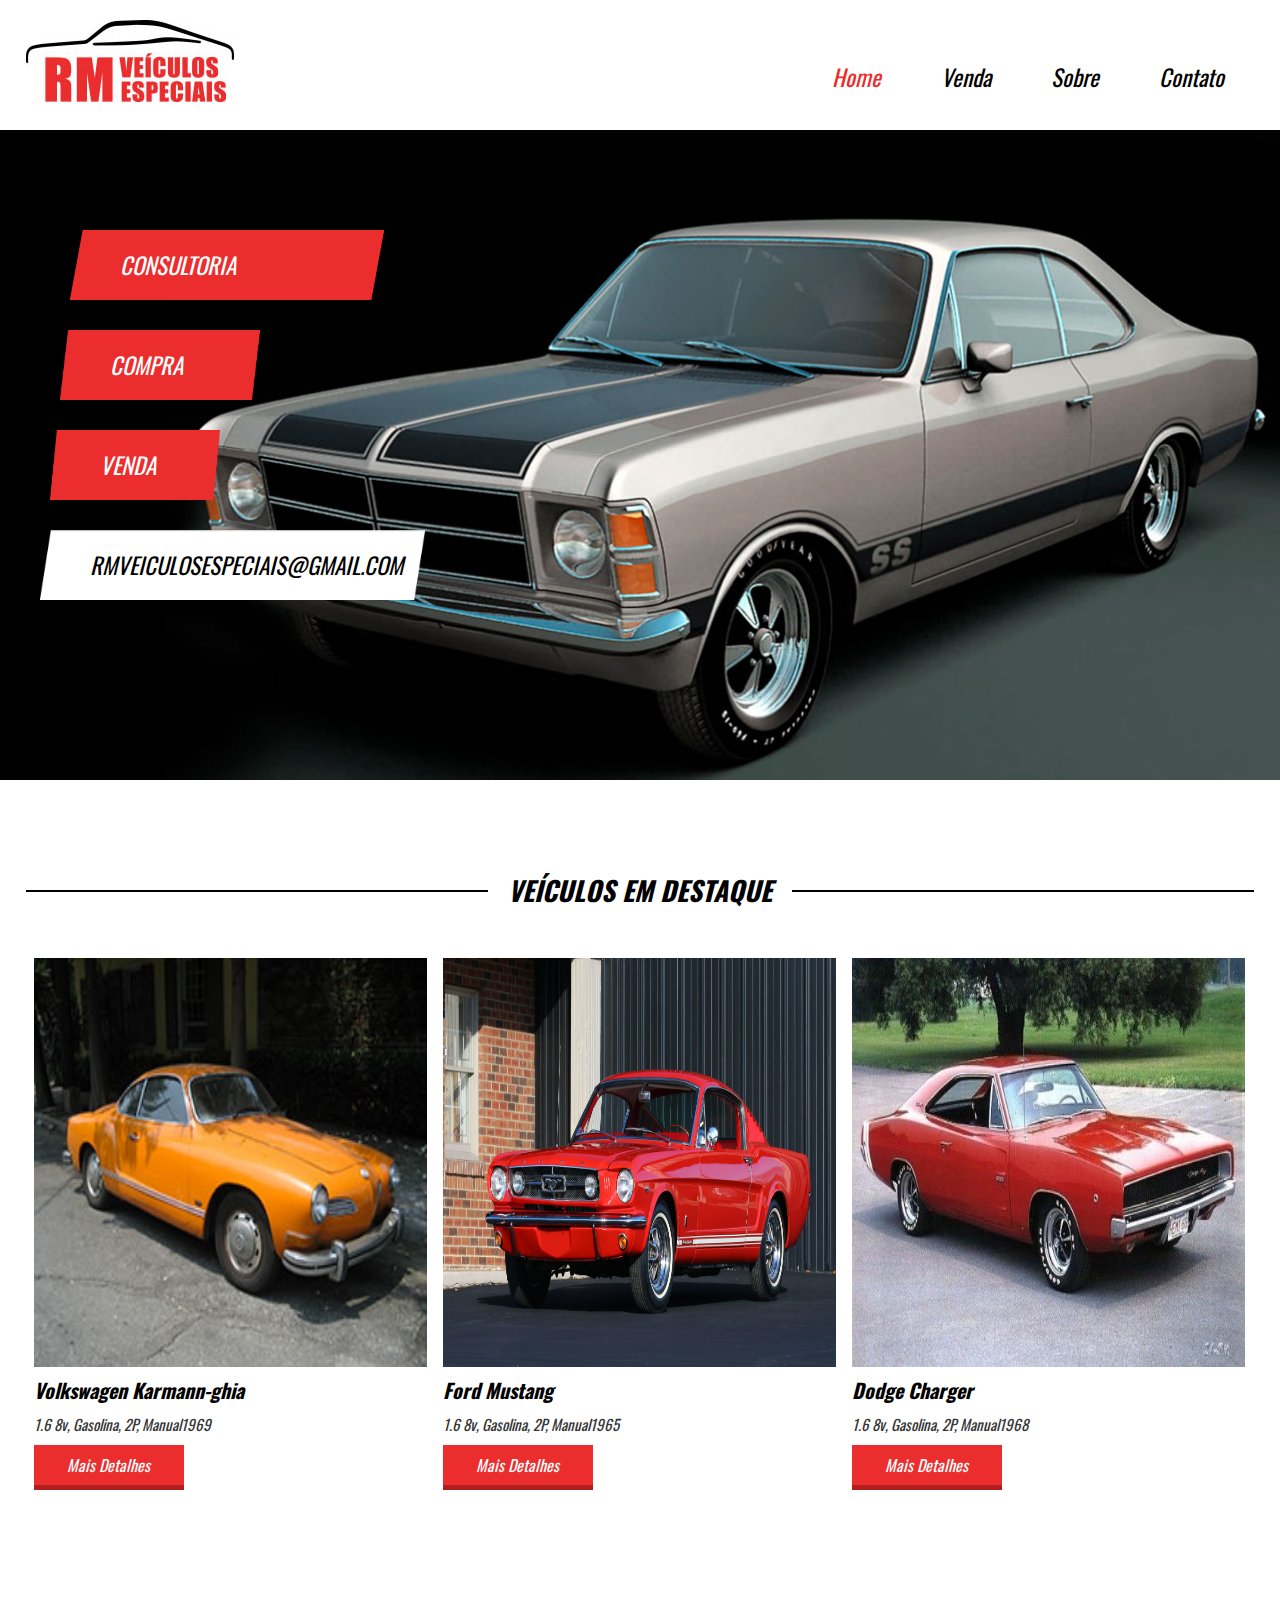
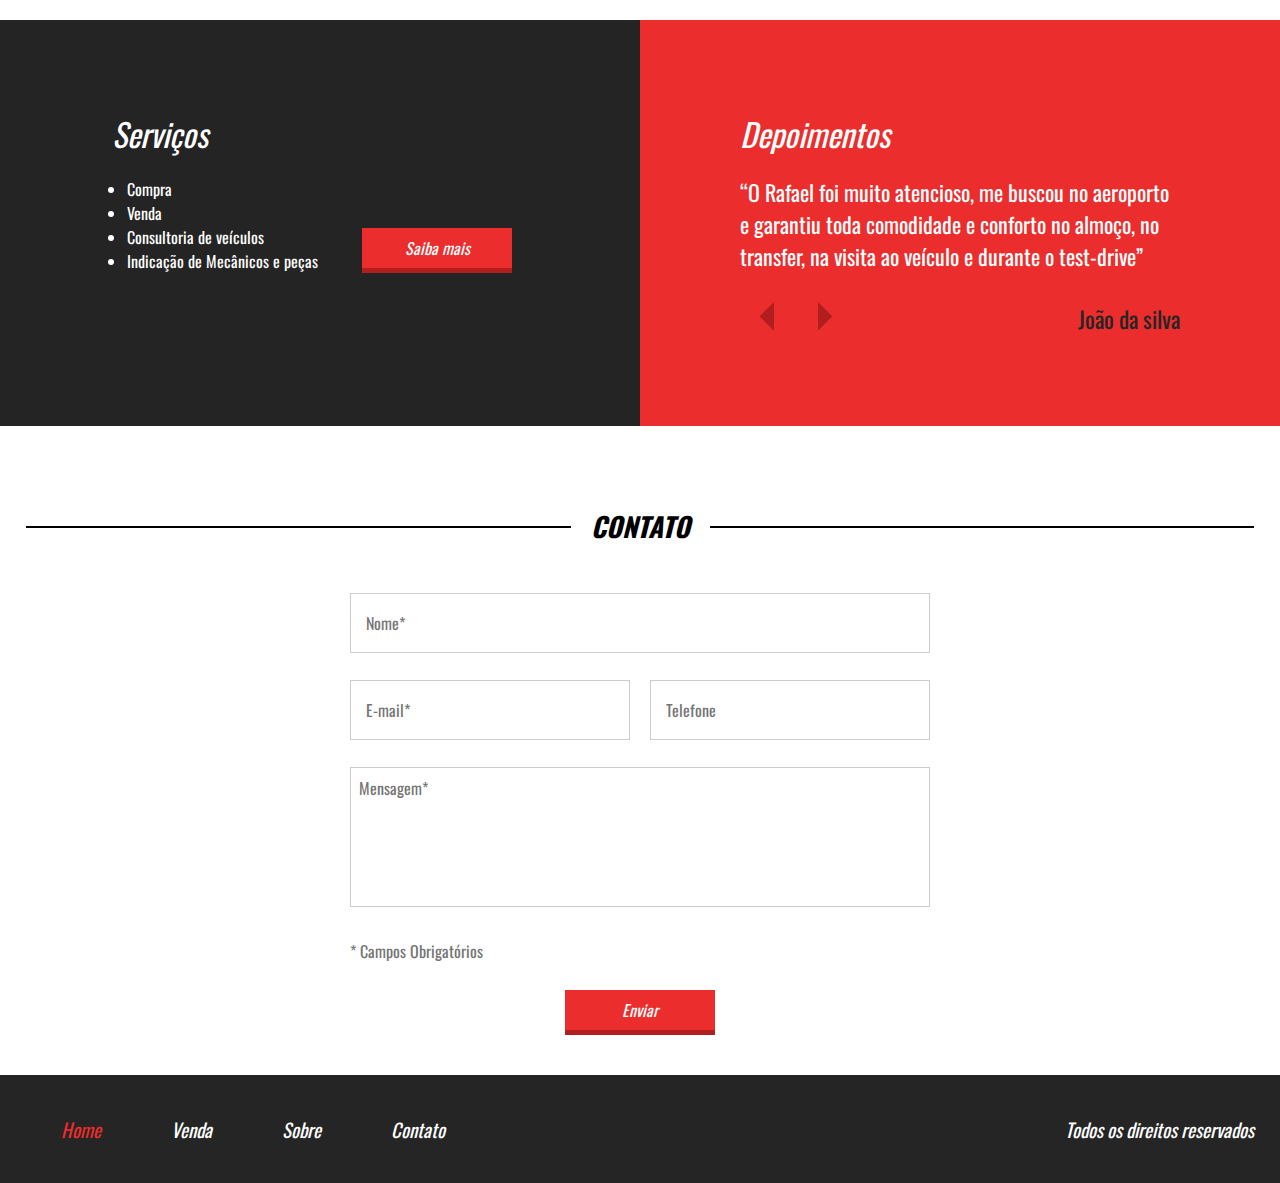
<file: index.html>
<!DOCTYPE html>
<html lang="pt-br">
<head>
	<title>RM Veículos Especiais</title>
	<link rel="shortcut icon" type="image-x/png" href="imagens/logo.ico" />
	<link href="https://fonts.googleapis.com/css?family=Oswald" rel="stylesheet">
	<link href="css/style.css" rel="stylesheet">
	<meta charset="utf-8" />
	<meta name="author" content="Murilo Martins" />
	<meta name="description" content="">
	<meta name="keywords" content="">
	<meta name="viewport" content="width=device-width,initial-scale=1.0,maximum-scale=1.0">
</head>
<body>

<header>

	<div class="container">
	<div class="logo">
		<img src="imagens/logo.jpg" />
	</div><!--logo-->

	<nav class="desktop">
		<ul>
			<li><a style="color:#EB2D2D;" href="index.html">Home</a></li>
			<li><a href="venda.html">Venda</a></li>
			<li><a href="sobre.html">Sobre</a></li>
			<li><a href="">Contato</a></li>
		</ul>
	</nav><!--desktop-->

	<nav class="mobile">
		<ul>
			<li><a style="color:#EB2D2D;" href="index.html">Home</a></li>
			<li><a href="venda.html">Venda</a></li>
			<li><a href="sobre.html">Sobre</a></li>
			<li><a href="">Contato</a></li>
		</ul>
	</nav><!--mobile-->

	<div class="clear"></div>
	</div><!--container-->
</header>

<section class="banner">
	<div class="container">
	<div class="text-banner">
		<div class="text-banner-single">Consultoria</div>
		<div class="text-banner-single">Compra</div>
		<div class="text-banner-single">Venda</div>
		<div class="text-banner-single">rmveiculosespeciais@gmail.com</div>
	</div><!--text-banner-->
	</div><!--container-->
</section><!--banner-->

<section class="veiculos-destaque">
	<div class="line-titulo">
		<div class="ln1"></div>
		<h2>Veículos em destaque</h2>
	</div><!--line-titulo-->
	<div class="container">
	<div class="vitrine-destaque">
		<div style="background-image:url('imagens/carro1.jpg');" class="carro-img"></div><!--carro-img-->
		<div class="info-carro">
			<h2>Volkswagen Karmann-ghia</h2>
			<p>1.6 8v, Gasolina, 2P, Manual1969</p>
			<a class="btn1" href="">Mais Detalhes</a>
		</div><!--info-carro-->
	</div><!--vitrine-destaque-->

	<div class="vitrine-destaque">
		<div style="background-image:url('imagens/carro2.jpg');" class="carro-img"></div><!--carro-img-->
		<div class="info-carro">
			<h2>Ford Mustang</h2>
			<p>1.6 8v, Gasolina, 2P, Manual1965</p>
			<a class="btn1" href="">Mais Detalhes</a>
		</div><!--info-carro-->
	</div><!--vitrine-destaque-->

	<div class="vitrine-destaque">
		<div style="background-image:url('imagens/carro3.jpg');" class="carro-img"></div><!--carro-img-->
		<div class="info-carro">
			<h2>Dodge Charger</h2>
			<p>1.6 8v, Gasolina, 2P, Manual1968</p>
			<a class="btn1" href="">Mais Detalhes</a>
		</div><!--info-carro-->
	</div><!--vitrine-destaque-->
	<div class="clear"></div>
	</div><!--container-->
</section><!--veiculos-destaque-->

<section class="servicos-descricao">
	<div class="half1">
		<div class="half1-wraper">
		<h2>Serviços</h2>
		<ul>
			<li>Compra</li>
			<li>Venda</li>
			<li>Consultoria de veículos</li>
			<li>Indicação de Mecânicos e peças</li>
		</ul>
		<a class="btn1" href="">Saiba mais</a>
		</div>
	</div><!--half-1-->

	<div class="half2">

		<h2>Depoimentos</h2>
		<div class="depoimento-single">
			<p>“O Rafael foi muito atencioso, me buscou no aeroporto
			e garantiu toda comodidade e conforto no almoço, no transfer, na visita ao veículo e durante o test-drive”</p>
			<div class="navigation">
				<div class="arrows">
					<img src="imagens/arrow-left.png" />
					<img src="imagens/arrow-right.png" />
				</div><!--arrows-->
				<div class="nome-depoimento">João da silva</div>
			</div><!--navigation-->
		</div><!--depoimento-single-->
	</div><!--half2-->

</section><!--servicos-descricao-->

<section class="contato">
	<div class="line-titulo">
		<div class="ln1"></div>
		<h2>Contato</h2>
	</div><!--line-titulo-->

	<form>
		<div class="input-wraper w100">
			<input placeholder="Nome*" type="text" required />
		</div><!--input-wraper-->

		<div class="input-wraper w50">
			<input placeholder="E-mail*" type="text" required />
		</div><!--input-wraper-->

		<div class="input-wraper w50">
			<input placeholder="Telefone" type="text" required />
		</div><!--input-wraper-->

		<div class="input-wraper w100">
			<textarea placeholder="Mensagem*" required></textarea>
		</div><!--input-wraper-->

		<div class="input-wraper w110">
			<p class="btn2">* Campos Obrigatórios</p>
		</div><!--input-wraper-->

		<div class="input-wraper w120">
			<input class="btn1" type="submit" value="Enviar" />
		</div><!--input-wraper-->

		<div class="clear"></div><!--clear-->

	</form>

</section><!--contato-->

<footer>
	<div class="container">
	<nav>
		<ul>
			<li><a style="color:#EB2D2D;" href="index.html">Home</a></li>
			<li><a href="venda.html">Venda</a></li>
			<li><a href="sobre.html">Sobre</a></li>
			<li><a href="">Contato</a></li>
		</ul>
	</nav>
	<p>Todos os direitos reservados</p>
	<div class="clear"></div>
	</div><!--container-->
</footer>

</body>
</html>
</file>
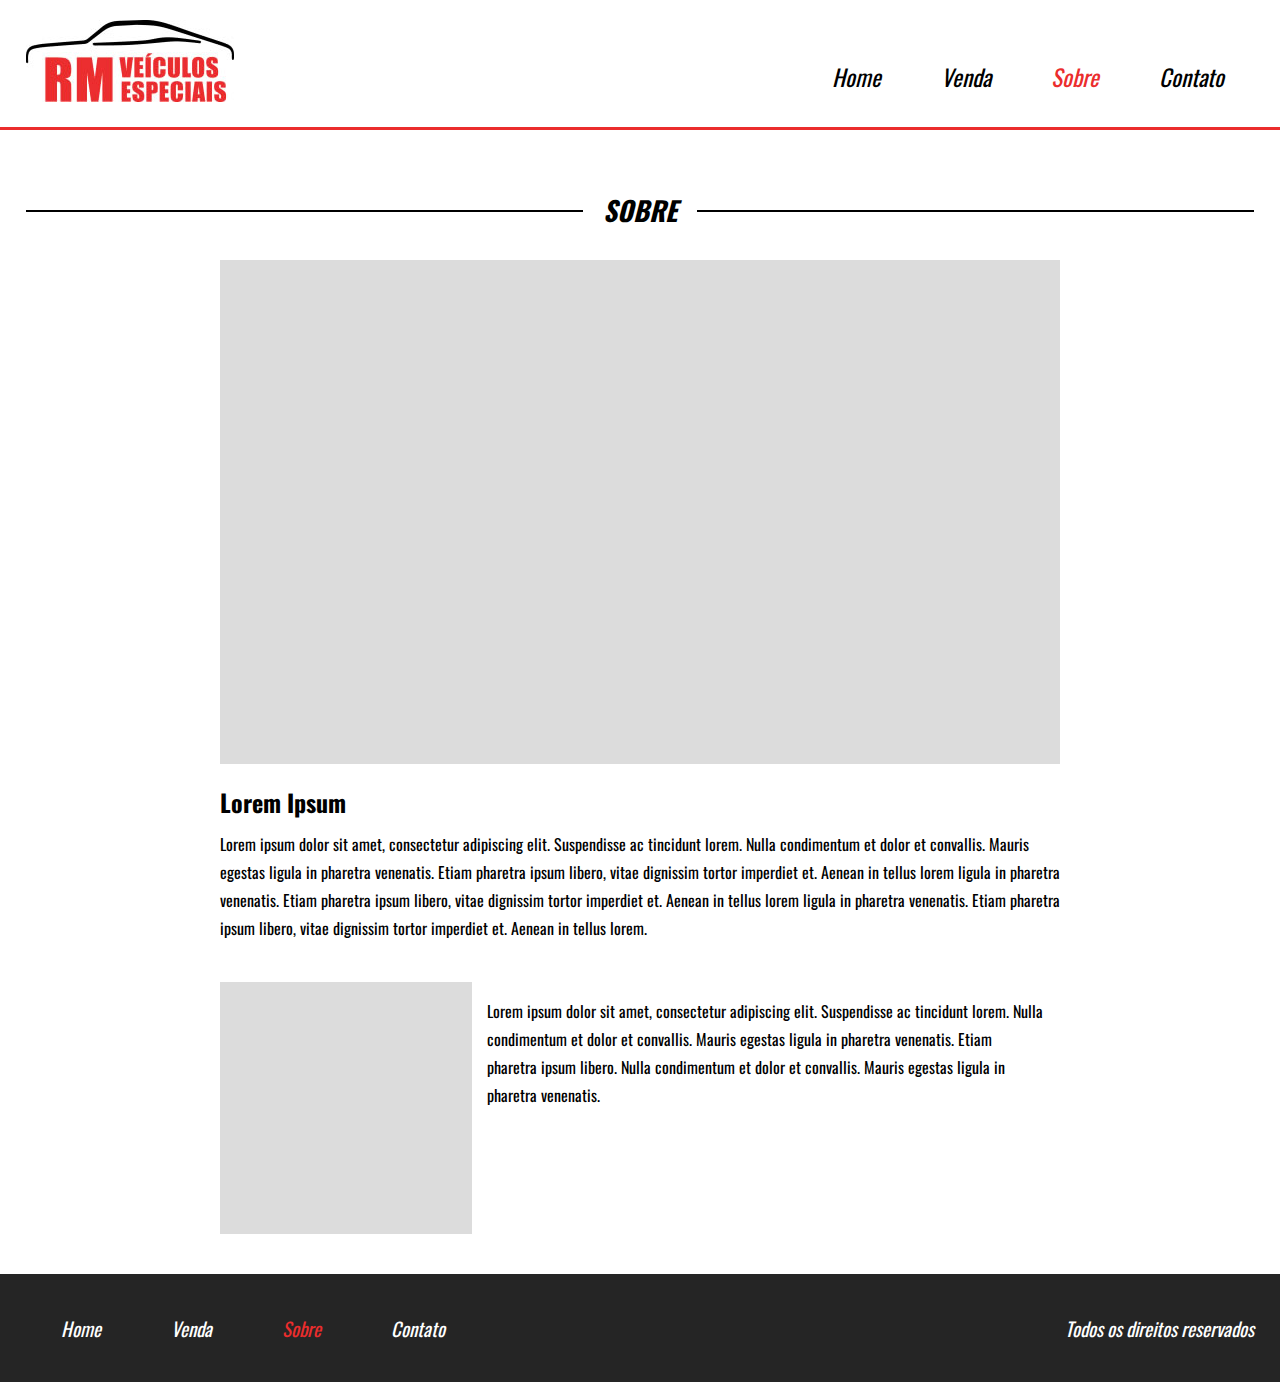
<file: sobre.html>
<!DOCTYPE html>
<html lang="pt-br">
<head>
	<title>RM Veículos Especiais</title>
	<link rel="shortcut icon" type="image-x/png" href="imagens/logo.ico" />
	<link href="https://fonts.googleapis.com/css?family=Oswald" rel="stylesheet">
	<link href="css/style.css" rel="stylesheet">
	<meta charset="utf-8" />
	<meta name="author" content="Murilo Martins" />
	<meta name="description" content="">
	<meta name="keywords" content="">
	<meta name="viewport" content="width=device-width,initial-scale=1.0,maximum-scale=1.0">
</head>
<body>

<header style="border-bottom: 3px solid #EB2D2D;">

	<div class="container">
	<div class="logo">
		<img src="imagens/logo.jpg" />
	</div><!--logo-->

	<nav class="desktop">
		<ul>
			<li><a href="index.html">Home</a></li>
			<li><a href="venda.html">Venda</a></li>
			<li><a style="color:#EB2D2D;" href="sobre.html">Sobre</a></li>
			<li><a href="">Contato</a></li>
		</ul>
	</nav><!--desktop-->

	<nav class="mobile">
		<ul>
			<li><a style="color:#EB2D2D;" href="index.html">Home</a></li>
			<li><a href="venda.html">Venda</a></li>
			<li><a style="color:#EB2D2D;" href="sobre.html">Sobre</a></li>
			<li><a href="">Contato</a></li>
		</ul>
	</nav><!--mobile-->

	<div class="clear"></div>
	</div><!--container-->
</header>

<section class="sobre">
	<div class="line-titulo">
		<div class="ln1"></div>
		<h2>Sobre</h2>
	</div>

	<div class="container">
		<div class="img-destaque-sobre"></div><!--img-destaque-sobre-->
		<div class="descricao-autor">
			<h2>Lorem Ipsum</h2>
			<p>Lorem ipsum dolor sit amet, consectetur adipiscing elit. Suspendisse ac tincidunt lorem. Nulla condimentum et dolor et convallis. Mauris egestas ligula in pharetra venenatis. Etiam pharetra ipsum libero, vitae dignissim tortor imperdiet et. Aenean in tellus lorem ligula in pharetra venenatis. Etiam pharetra ipsum libero, vitae dignissim tortor imperdiet et. Aenean in tellus lorem ligula in pharetra venenatis. Etiam pharetra ipsum libero, vitae dignissim tortor imperdiet et. Aenean in tellus lorem.</p>
		</div><!--descricao-autor-->
		<div class="descricao-autor2">
			<div class="img-small"></div>
			<p>
				Lorem ipsum dolor sit amet, consectetur adipiscing elit. Suspendisse ac tincidunt lorem. Nulla condimentum et dolor et convallis. Mauris egestas ligula in pharetra venenatis. Etiam pharetra ipsum libero. Nulla condimentum et dolor et convallis. Mauris egestas ligula in pharetra venenatis.
			</p>
			<div class="clear"></div>
		</div><!--descricao-autor2-->
	</div><!--container-->
</section><!--sobre-->

<footer>
	<div class="container">
	<nav>
		<ul>
			<li><a href="index.html">Home</a></li>
			<li><a href="venda.html">Venda</a></li>
			<li><a style="color:#EB2D2D;" href="sobre.html">Sobre</a></li>
			<li><a href="">Contato</a></li>
		</ul>
	</nav>
	<p>Todos os direitos reservados</p>
	<div class="clear"></div>
	</div><!--container-->
</footer>

</body>
</html>
</file>
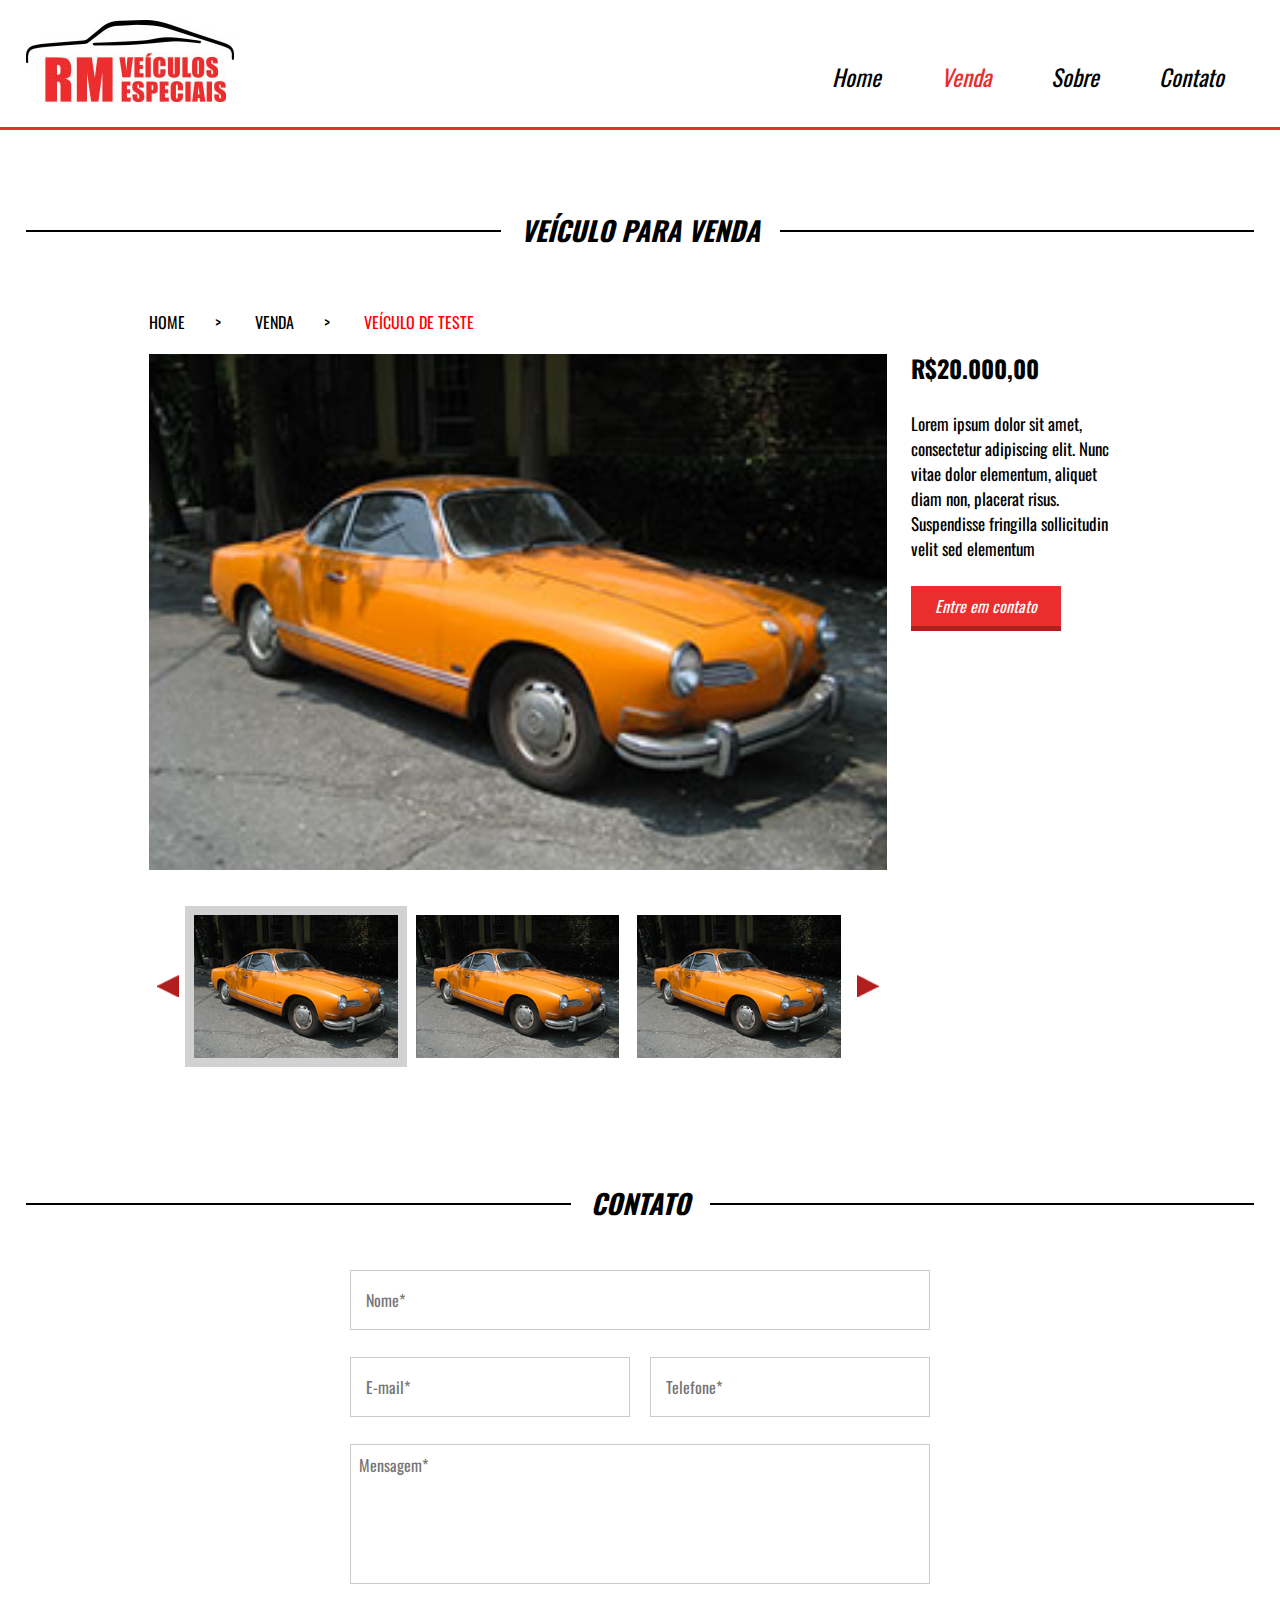
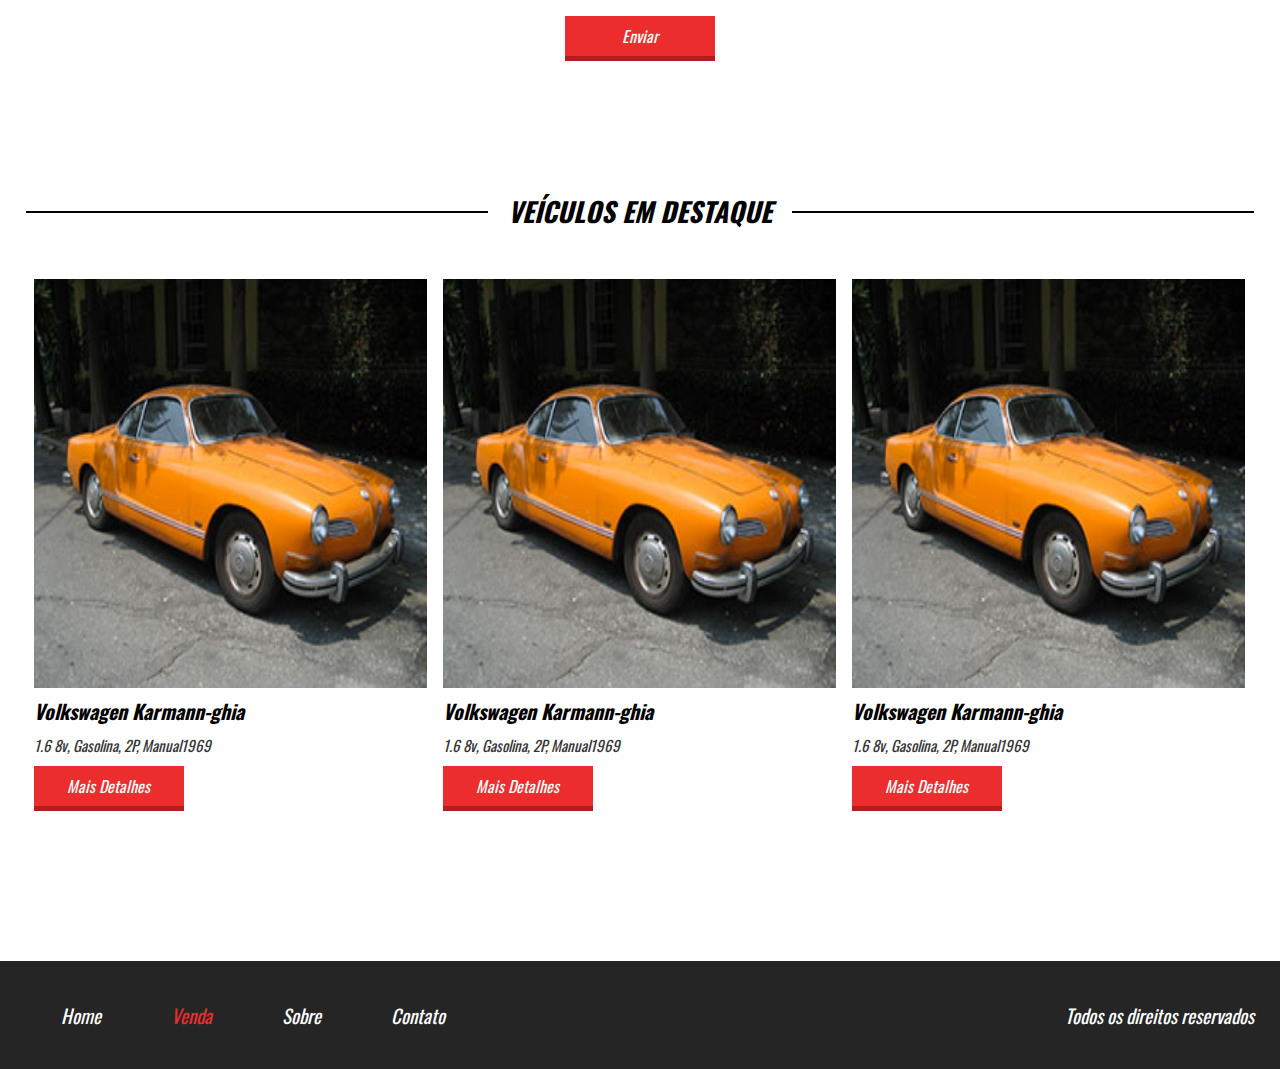
<file: veiculo-teste.html>
<!DOCTYPE html>
<html lang="pt-br">
<head>
	<title>RM Veículos Especiais</title>
	<link href="https://fonts.googleapis.com/css?family=Oswald" rel="stylesheet">
	<link href="css/style.css" rel="stylesheet">
	<meta charset="utf-8" />
	<meta name="author" content="Murilo Martins" />
	<meta name="description" content="">
	<meta name="keywords" content="">
	<meta name="viewport" content="width=device-width,initial-scale=1.0,maximum-scale=1.0">
</head>
<body>

<header style="border-bottom: 3px solid #EB2D2D;">

	<div class="container">
	<div class="logo">
		<img src="imagens/logo.jpg" />
	</div><!--logo-->

	<nav class="desktop">
		<ul>
			<li><a href="index.html">Home</a></li>
			<li><a style="color:#EB2D2D;" href="venda.html">Venda</a></li>
			<li><a href="">Sobre</a></li>
			<li><a href="">Contato</a></li>
		</ul>
	</nav><!--desktop-->

	<nav class="mobile">
		<ul>
			<li><a href="index.html">Home</a></li>
			<li><a style="color:#EB2D2D;" href="venda.html">Venda</a></li>
			<li><a href="">Sobre</a></li>
			<li><a href="">Contato</a></li>
		</ul>
	</nav><!--mobile-->

	<div class="clear"></div>
	</div><!--container-->
</header>



<section class="venda-single">

  
	<div class="line-titulo">
		<div class="ln1"></div>
		<h2>Veículo para Venda</h2>
	</div>
	

	<div class="container">

	<div class="info-veiculo">
		<div class="info-bread"><a href="">HOME</a><span>></span>
		<a href="">VENDA</a><span>></span>
		<a href="">VEÍCULO DE TESTE</a></div>
		<div style="background-image:url('imagens/carro1.jpg');" class="foto-destaque"></div>
		<div class="nav-galeria-parent">
		<div class="arrow-left-nav"></div>
		<div class="arrow-right-nav"></div>
		<div class="nav-galeria">
			<div class="nav-galeria-wraper">
				<div style="background-color:rgb(210,210,210);" class="mini-img-wraper"><div style="background-image:url('imagens/carro1.jpg');" class="mini-img"></div></div>
				<div class="mini-img-wraper"><div style="background-image:url('imagens/carro1.jpg');" class="mini-img"></div></div>
				<div class="mini-img-wraper"><div style="background-image:url('imagens/carro1.jpg');" class="mini-img"></div></div>
				<div class="mini-img-wraper"><div style="background-image:url('imagens/carro1.jpg');" class="mini-img"></div></div>
				<div class="mini-img-wraper"><div style="background-image:url('imagens/carro1.jpg');" class="mini-img"></div></div>
				<div class="mini-img-wraper"><div style="background-image:url('imagens/carro1.jpg');" class="mini-img"></div></div>
			</div><!--nav-galeria-wraper-->

		</div><!--nav-galeria-->
		</div><!--nav-galeria-parent-->
	</div><!--info-->

	<div class="descricao-veiculo">
		<h2>R$20.000,00</h2>
		<p>Lorem ipsum dolor sit amet, consectetur adipiscing elit. Nunc vitae dolor elementum, aliquet diam non, placerat risus. Suspendisse fringilla sollicitudin velit sed elementum</p>
		<a class="btn1" href="">Entre em contato</a>
	</div><!--descricao-veiculo-->
	<div class="clear"></div>
</div><!--container-->

</section><!--venda-single-->




<section class="contato">
	<div class="line-titulo">
		<div class="ln1"></div>
		<h2>Contato</h2>
	</div><!--line-titulo-->

	<form>
		<div class="input-wraper w100">
			<input placeholder="Nome*" type="text" required />
		</div><!--input-wraper-->

		<div class="input-wraper w50">
			<input placeholder="E-mail*" type="text" required />
		</div><!--input-wraper-->

		<div class="input-wraper w50">
			<input placeholder="Telefone*" type="text" required />
		</div><!--input-wraper-->

		<div class="input-wraper w100">
			<textarea placeholder="Mensagem*" required></textarea>
		</div><!--input-wraper-->

		<div class="input-wraper w100">
			<input class="btn1" type="submit" value="Enviar" />
		</div><!--input-wraper-->

		<div class="clear"></div><!--clear-->

	</form>

</section><!--contato-->


<section class="veiculos-destaque">
	<div class="line-titulo">
		<div class="ln1"></div>
		<h2>Veículos em destaque</h2>
	</div><!--line-titulo-->
	<div class="container">
	<div class="vitrine-destaque">
		<div style="background-image:url('imagens/carro1.jpg');" class="carro-img"></div><!--carro-img-->
		<div class="info-carro">
			<h2>Volkswagen Karmann-ghia</h2>
			<p>1.6 8v, Gasolina, 2P, Manual1969</p>
			<a class="btn1" href="">Mais Detalhes</a>
		</div><!--info-carro-->
	</div><!--vitrine-destaque-->

	<div class="vitrine-destaque">
		<div style="background-image:url('imagens/carro1.jpg');" class="carro-img"></div><!--carro-img-->
		<div class="info-carro">
			<h2>Volkswagen Karmann-ghia</h2>
			<p>1.6 8v, Gasolina, 2P, Manual1969</p>
			<a class="btn1" href="">Mais Detalhes</a>
		</div><!--info-carro-->
	</div><!--vitrine-destaque-->

	<div class="vitrine-destaque">
		<div style="background-image:url('imagens/carro1.jpg');" class="carro-img"></div><!--carro-img-->
		<div class="info-carro">
			<h2>Volkswagen Karmann-ghia</h2>
			<p>1.6 8v, Gasolina, 2P, Manual1969</p>
			<a class="btn1" href="">Mais Detalhes</a>
		</div><!--info-carro-->
	</div><!--vitrine-destaque-->
	<div class="clear"></div>
	</div><!--container-->
</section><!--veiculos-destaque-->

<footer>
	<div class="container">
	<nav>
		<ul>
			<li><a href="index.html">Home</a></li>
			<li><a style="color:#EB2D2D;"  href="venda.html">Venda</a></li>
			<li><a href="">Sobre</a></li>
			<li><a href="">Contato</a></li>
		</ul>
	</nav>
	<p>Todos os direitos reservados</p>
	<div class="clear"></div>
	</div><!--container-->
</footer>

</body>
</html>
</file>
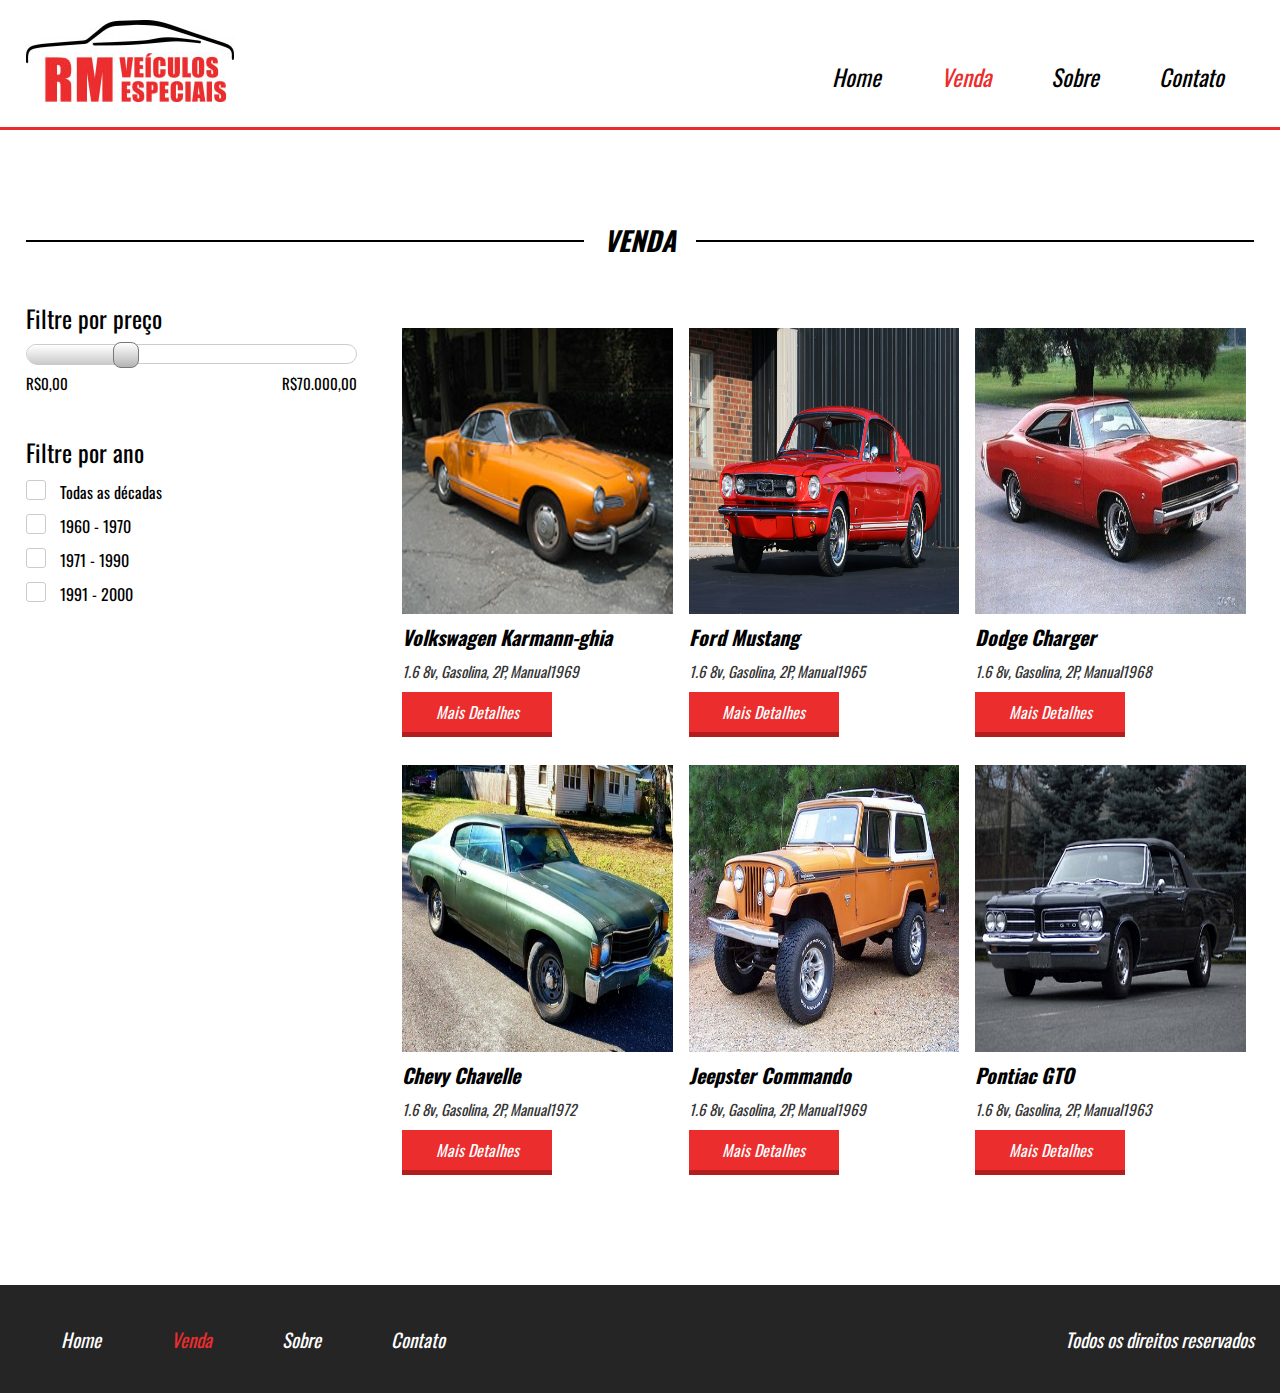
<file: venda.html>
<!DOCTYPE html>
<html lang="pt-br">
<head>
	<title>RM Veículos Especiais</title>
	<link rel="shortcut icon" type="image-x/png" href="imagens/logo.ico" />
	<link href="https://fonts.googleapis.com/css?family=Oswald" rel="stylesheet">
	<link href="css/style.css" rel="stylesheet">
	<meta charset="utf-8" />
	<meta name="author" content="Murilo Martins" />
	<meta name="description" content="">
	<meta name="keywords" content="">
	<meta name="viewport" content="width=device-width,initial-scale=1.0,maximum-scale=1.0">
</head>
<body>

<header style="border-bottom: 3px solid #EB2D2D;">

	<div class="container">
	<div class="logo">
		<img src="imagens/logo.jpg" />
	</div><!--logo-->

	<nav class="desktop">
		<ul>
			<li><a href="index.html">Home</a></li>
			<li><a style="color:#EB2D2D;" href="venda.html">Venda</a></li>
			<li><a href="sobre.html">Sobre</a></li>
			<li><a href="">Contato</a></li>
		</ul>
	</nav><!--desktop-->

	<nav class="mobile">
		<ul>
			<li><a href="index.html">Home</a></li>
			<li><a style="color:#EB2D2D;" href="venda.html">Venda</a></li>
			<li><a href="sobre.html">Sobre</a></li>
			<li><a href="">Contato</a></li>
		</ul>
	</nav><!--mobile-->

	<div class="clear"></div>
	</div><!--container-->
</header>


<section class="venda">
	<div class="line-titulo">
			<div class="ln1"></div>
			<h2>Venda</h2>
	</div><!--line-titulo-->

	<div class="content-venda">
		<div class="container">
		<div class="sidebar">
				<div class="search1">
					<h2>Filtre por preço</h2>
					<div class="barra-preco">
						<div class="barra-preco-fill"></div><!--barra-preco-fill-->
						<div class="pointer-barra"></div>
					</div><!--barra-preco-->
					<div class="valor-pesquisa">
						<p>R$0,00</p>
						<p>R$70.000,00</p>
						<div class="clear"></div>
					</div><!--valor-pesquisa-->
				</div><!--search1-->

				<div class="search2">
					<h2>Filtre por ano</h2>
					<form>
					<div class="form-venda-wraper">
						<input type="checkbox" id="item1" />
						<label for="item1">
							<div class="circle"></div>
						</label><!--item-->
						<span>Todas as décadas</span>
					</div><!--form-venda-wraper-->


					<div class="form-venda-wraper">
						<input type="checkbox" id="item2" />
						<label for="item2">
							<div class="circle"></div>
						</label>
						<span>1960 - 1970</span>
					</div><!--form-venda-wraper-->


					<div class="form-venda-wraper">
						<input type="checkbox" id="item3" />
						<label for="item3">
							<div class="circle"></div>
						</label>
						<span>1971 - 1990</span>
					</div><!--form-venda-wraper-->

					<div class="form-venda-wraper">
						<input type="checkbox" id="item4" />
						<label for="item4">
							<div class="circle"></div>
						</label>
						<span>1991 - 2000</span>
					</div><!--form-venda-wraper-->
					</form>
				</div><!--search2-->
		</div><!--sidebar-->

		<div class="vitrine-venda">


		<div class="vitrine-destaque">
		<div style="background-image:url('imagens/carro1.jpg');" class="carro-img"></div><!--carro-img-->
		<div class="info-carro">
			<h2>Volkswagen Karmann-ghia</h2>
			<p>1.6 8v, Gasolina, 2P, Manual1969</p>
			<a class="btn1" href="">Mais Detalhes</a>
		</div><!--info-carro-->
	</div><!--vitrine-destaque-->

	<div class="vitrine-destaque">
		<div style="background-image:url('imagens/carro2.jpg');" class="carro-img"></div><!--carro-img-->
		<div class="info-carro">
			<h2>Ford Mustang</h2>
			<p>1.6 8v, Gasolina, 2P, Manual1965</p>
			<a class="btn1" href="">Mais Detalhes</a>
		</div><!--info-carro-->
	</div><!--vitrine-destaque-->

	<div class="vitrine-destaque">
		<div style="background-image:url('imagens/carro3.jpg');" class="carro-img"></div><!--carro-img-->
		<div class="info-carro">
			<h2>Dodge Charger</h2>
			<p>1.6 8v, Gasolina, 2P, Manual1968</p>
			<a class="btn1" href="">Mais Detalhes</a>
		</div><!--info-carro-->
	</div><!--vitrine-destaque-->



		<div class="vitrine-destaque">
		<div style="background-image:url('imagens/carro4.jpg');" class="carro-img"></div><!--carro-img-->
		<div class="info-carro">
			<h2>Chevy Chavelle</h2>
			<p>1.6 8v, Gasolina, 2P, Manual1972</p>
			<a class="btn1" href="">Mais Detalhes</a>
		</div><!--info-carro-->
	</div><!--vitrine-destaque-->

	<div class="vitrine-destaque">
		<div style="background-image:url('imagens/carro5.jpg');" class="carro-img"></div><!--carro-img-->
		<div class="info-carro">
			<h2>Jeepster Commando</h2>
			<p>1.6 8v, Gasolina, 2P, Manual1969</p>
			<a class="btn1" href="">Mais Detalhes</a>
		</div><!--info-carro-->
	</div><!--vitrine-destaque-->

	<div class="vitrine-destaque">
		<div style="background-image:url('imagens/carro6.jpg');" class="carro-img"></div><!--carro-img-->
		<div class="info-carro">
			<h2>Pontiac GTO</h2>
			<p>1.6 8v, Gasolina, 2P, Manual1963</p>
			<a class="btn1" href="">Mais Detalhes</a>
		</div><!--info-carro-->
	</div><!--vitrine-destaque-->

		</div><!--vitrine-venda-->

		<div class="clear"></div>
		</div><!--container-->
	</div><!--content-venda-->

</section><!--venda-->


<footer>
	<div class="container">
	<nav>
		<ul>
			<li><a href="index.html">Home</a></li>
			<li><a style="color:#EB2D2D;" href="venda.html">Venda</a></li>
			<li><a href="sobre.html">Sobre</a></li>
			<li><a href="">Contato</a></li>
		</ul>
	</nav>
	<p>Todos os direitos reservados</p>
	<div class="clear"></div>
	</div><!--container-->
</footer>

</body>
</html>
</file>
<file: css/style.css>
*{
	margin: 0;
	padding: 0;
	box-sizing: border-box;
	font-family:'Oswald', sans-serif;
}

html,body{
	height: 100%;
}

.container{
	width: 100%;
	max-width: 1400px;
	margin:0 auto;
}

.clear{
	clear: both;
}

header{
	padding:20px 2% 35px 2%;
	height: 130px;
}

header div.logo{
	float: left;
}

header nav.desktop{
	float: right;
	position: relative;
	top:40px;
}

nav.mobile{
	margin-top:40px;
	float: right;
	width: 32px;
	height: 32px;
	background-size: 100% 100%;
	cursor: pointer;
	background-image: url('../imagens/icon_menu.png');
	display: none;
}

nav.mobile ul{
	display: none;
	width: 100%;
	left: 0;
	top: 95px;
	border-bottom:4px solid #EB2D2D;
	z-index: 999;
	position: absolute;
	text-align: center;
	background-color: white;
}

nav.mobile li{
	font-size: 23px;
	padding:20px 0px;
	font-style: italic;
}

nav.mobile li a{
	color: black;
	text-decoration: none;
}

header nav.desktop ul{
	list-style-type: none;
}

header nav.desktop ul li{
	float: left;
	font-size: 23px;
	padding:0 30px;
	font-style: italic;
}

header nav.desktop a{
    color: black;
    text-decoration: none;
}

section.banner{
	overflow:hidden;
	width: 100%;
	height: 650px;
	background-color: black;
	background-image: url('../imagens/bg.jpg');
	background-size: contain;
	background-position: right bottom;
	background-repeat: no-repeat;
}

.text-banner{
	padding:70px;
}

.text-banner-single{
	width: 314px;
	font-style: italic;
	margin-top:30px;
	height: 70px;
	line-height: 70px;
	padding-left: 50px;
	text-transform: uppercase;
	color: white;
	font-size: 23px;
	background-image: url('../imagens/box-text.png');
	background-size: 100% 100%;
	background-repeat: no-repeat;
}

.text-banner .text-banner-single:nth-of-type(2){
	width: 200px;
	height: 70px;
	line-height: 70px;
	position: relative;
	left: -10px;
}

.text-banner .text-banner-single:nth-of-type(3){
	width: 170px;
	height: 70px;
	line-height: 70px;
	position: relative;
	left: -20px;
}

.text-banner .text-banner-single:nth-of-type(4){
	width: 385px;
	color: black;
	position: relative;
	left: -30px;
	line-height: 70px;
	background-image: url('../imagens/box-white-text.png');
}

section.veiculos-destaque{
	padding:90px 2%;
}

section.veiculos-destaque .container{
	/*Vamos deixar o padrão que é 1400px*/
	/*max-width: 1000px;*/
	padding:40px 0;
}


.line-titulo{
	/*Trocamos por 1400 para seguir com o mesmo tamanho do nosso contexto padrão da classe container!*/
	max-width: 1400px;
	margin:0 auto;
	position: relative;
	text-align: center;
}

.ln1{
	position: absolute;
	height: 2px;
	width: 100%;
	top:20px;
	background:black;
}


.line-titulo h2{
	position: relative;
	background: white;
	display: inline-block;
	text-align: center;
	font-size: 27px;
	padding:0 20px;
	font-style: italic;
	text-transform: uppercase;
}

.vitrine-destaque{
	float: left;
	width: 33.3%;
	text-align: left;
	
}

.vitrine-destaque .carro-img{
	width: 100%;
	padding-top: 100%;
	border:8px solid white;
	background-size: 100% 100%;
}

.vitrine-destaque h2{
	padding-left: 8px;
	color: black;
	font-style: italic;
	font-size: 20px;
}

.vitrine-destaque p{
	padding-top: 8px;
	padding-left: 8px;
	color: #353535;
	font-size: 15px;
	font-style: italic;
}


.btn1{
	text-align: center;
	display: block;
	line-height: 40px;
	background-color:#EB2D2D;
	text-decoration: none;
	border-bottom: 5px solid #B21E1E;
	color: white;
	font-size: 16px;
	font-style: italic;
	width: 150px;
}

.btn2{
	color: #757575;
}

.vitrine-destaque a{
	margin-left: 8px;
	margin-top:10px;

}


.servicos-descricao{
	display: flex;
}

.half1{
	width: 50%;
	text-align: right;
	padding:90px 0;
	background: #242424;
	color: white;
}

.half1-wraper{
	padding-right: 20%;
	text-align: left;
	display: inline-block;
}

.half1-wraper h2{
	font-weight: normal;
	font-style: italic;
	font-size: 32px;
}

.half1-wraper ul{
	display: inline-block;
	margin-top:20px;
}

.half1-wraper li{
	margin-left: 15px;
}

.half1-wraper a{
	margin-left: 40px;
	display: inline-block;
	vertical-align: bottom;
}

.half2{
	width: 50%;
	padding:90px 100px;
	background:#EB2D2D;
	color: white;
}

.half2 h2{
	font-weight: normal;
	font-style: italic;
	font-size: 32px;
}

.half2 .depoimento-single{
	margin-top:19px;
}

.depoimento-single p{
	font-size: 22px;
}

.navigation{
	float: left;
	width: 100%;
	max-width: 700px;
	margin-top:30px;
}

.arrows{
	float: left;
}

.navigation img{
	cursor: pointer;
	margin:0 20px;
}

.nome-depoimento{
	float: right;
	color: #252525;
	font-size: 23px;
}


section.contato{
	padding:80px 2% 0 2%;
}

section.contato form{
	max-width: 600px;
	margin:30px auto;
}

section.contato .input-wraper{
	float: left;
	padding:10px;
	margin-top:7px;
}

section.contato input[type=text]{
	width: 100%;
	border: 1px solid #ccc;
	height: 60px;
	font-size: 16px;
	line-height: 40px;
	padding-left: 15px;
}

section.contato textarea{
	font-size: 16px;
	width: 100%;
	border:1px solid #ccc;
	height: 140px;
	padding:8px;
	resize: none;
}

section.contato form .input-wraper:nth-of-type(5){
	text-align: center;
}

section.contato input[type=submit]{
	margin: 0 auto;
	border-right: 0;
	border-left: 0;
	border-top: 0;
	cursor: pointer;
}

.w100{
	width: 100%;
}

.w50{
	width: 50%;
}

.w120{
	width: 100%;
}

footer{
	margin-top:20px;
	padding:40px 2%;
	background: #252525;
}

footer nav{
	float: left;
}

footer nav ul{
	list-style-type: none;
}

footer nav ul li{
	float: left;
	font-style: italic;
	padding:0 35px;
	font-size: 19px;
}

footer nav ul a{
	color: white;
	text-decoration: none;
}

footer p{
	float: right;
	color: white;
	font-size: 19px;
	font-style: italic;
}


section.venda{
	padding:90px 2%;
	min-height: 90%;
}

.content-venda{
	margin-top:40px;
}

.sidebar{
	float: left;
	width: 30%;
}

.search1{
	width:90%;
}

.search1 h2{
	font-size: 24px;
	color: black;
	font-weight: normal;
}

.search1 .barra-preco{
	width: 100%;
	height: 20px;
	background: white;
	border:1px solid #ccc;
	margin-top:8px;
	border-radius: 20px;
	position: relative;
}

.barra-preco-fill{
	position: absolute;
	left: 0;
	top: 0;
	width: 30%;
	height: 20px;
	border-radius: 20px;
	background:linear-gradient(to bottom,rgb(255,255,255),rgb(200,200,200));
}

.pointer-barra{
	width: 26px;
	height: 26px;
	position: absolute;
	left: calc(30% - 13px);
	top: -3px;
	cursor: pointer;
	border-radius: 8px;
	background:linear-gradient(to bottom,rgb(255,255,255),rgb(180,180,180));
	border:1px solid  #777;
}

.valor-pesquisa{
	margin-top:8px;
}

.valor-pesquisa p{
	color: black;
	font-size: 15px;
}

.valor-pesquisa p:nth-of-type(1){
	float: left;
}

.valor-pesquisa p:nth-of-type(2){
	float: right;
}

.search2{
	margin-top:40px;
}

.search2 h2{
	font-size: 24px;
	color: black;
	font-weight: normal;
}

.form-venda-wraper{
	margin-top:10px;
}

.form-venda-wraper input[type=checkbox]{
	display: none;
}

.form-venda-wraper label{
	width: 20px;
	height: 20px;
	display: inline-block;
	border:1px solid #ccc;
	border-radius: 3px;
	vertical-align: top;
	cursor: pointer;
	position: relative;
}


.circle{
	width: 8px;
	height: 8px;
	display: none;
	border-radius: 4px;
	background: black;
	position: absolute;
	left: 6px;
	top: 6px;
}


.form-venda-wraper input[type=checkbox]:checked + label > .circle{
	display: block;
}

.form-venda-wraper span{
	padding:0 10px;
	display: inline-block;
	vertical-align: top;
}


.vitrine-venda{
	float: left;
	width: 70%;
}

.vitrine-venda .vitrine-destaque{
	margin-top:20px;
}

section.venda-single{
	padding:80px 2% 0 2%;
}

section.venda-single .container{
	padding:40px 0 0 0;
	text-align: center;
	max-width: 1280px;
}

.info-veiculo{
	display: inline-block;
	width: 60%;
}

.foto-destaque{
	width: 100%;
	padding-top:70%;
	background-position: center;
	background-size: cover;
	background-repeat: no-repeat;
}


.descricao-veiculo{
	vertical-align: top;
	display: inline-block;
	padding:60px 20px;
	text-align: left;
}

.descricao-veiculo p{
	font-size: 17px;
	margin-top:25px;
	max-width: 200px;
}

.descricao-veiculo a{
	margin-top:25px;
}

.nav-galeria-parent{
	width: 100%;
	padding:36px;
	position: relative;
}

.arrow-left-nav{
	position: absolute;
	left: 8px;
	top: 50%;
	cursor: pointer;
	transform:translateY(-50%);
	-ms-transform:translateY(-50%);
	background-image:url('../imagens/arrow-left.png');
	background-size: 100% 100%;
	width: 22px;
	height: 22px;
}



.arrow-right-nav{
	position: absolute;
	right: 8px;
	top: 50%;
	cursor: pointer;
	transform:translateY(-50%);
	-ms-transform:translateY(-50%);
	background-image:url('../imagens/arrow-right.png');
	background-size: 100% 100%;
	width: 22px;
	height: 22px;
}

.info-bread{
	padding:20px 0;
	text-align: left;
}

.info-bread a{
	text-decoration: none;
	color: black;
}

.info-bread a:last-child{
	color: red;
}

.info-bread span{
	padding:0 30px;
}

.nav-galeria{
	overflow: hidden;
	width: 100%;
}

.nav-galeria-wraper{
	width: 200%;
}

.mini-img-wraper{
	float: left;
	padding:9px;
	width:calc(33.3% * (100 / 200));
}

.mini-img{
	width: 100%;
	cursor: pointer;
	padding-top:70%;
	background-position: center;
	background-size: cover;
	background-color:green;
}

section.sobre{
	min-height: 90%;
	padding:60px 2% 20px 2%;
}

section.sobre .container{
	max-width: 840px;
	margin-top:30px;
}

section.sobre .img-destaque-sobre{
	width: 100%;
	padding-top:60%;
	background-color: rgb(220,220,220);
}

section.sobre .descricao-autor{
	margin-top:20px;
}

.descricao-autor h2{
	font-size: 24px;
}

.descricao-autor p{
	line-height: 28px;
	font-size: 16px;
	margin-top:10px;
}

.descricao-autor2{
	margin-top:40px;
}


.img-small{
	width: 30%;
	padding-top:30%;
	float: left;
	background-color: rgb(220,220,220);
}

.descricao-autor2 p{
	float: left;
	width: 70%;
	line-height: 28px;
	padding:15px;
}


@media screen and (max-width: 1100px){

	.half1{
		text-align: center;
	}

	.half1-wraper{
		text-align: left;
		padding-right: 0;
	}

	.half1-wraper a{
		display: block;
		margin-left: 0;
		margin-top:15px;
	}
}

@media screen and (max-width: 900px){


	.nome-depoimento{
	float: left;
	width: 100%;
	margin:20px 20px;
	}
}

@media screen and (max-width: 768px){

	footer nav{
		display: none;
	}

	footer{
		text-align: center;
	}

	footer p{
		float: none;
	}

	.w50{
		width: 100%;
	}

	.nome-depoimento{
	float: right;
	width: auto;
	margin:0px 0px;
	}

	section.servicos-descricao{
		flex-direction: column;
	}


	.half1,.half2{
		padding:80px 4%;
		width: 100%;
	}

	section.banner{
		background-size: cover;
		background-position: 100px center;
		height: 80vh;
	}

	nav.desktop
	{
		display: none;
	}

	nav.mobile{
		display: block;
	}

	.sidebar{
		width: 100%;
		text-align: center;
	}

	.search1{
		display: inline-block;
	}

	.search2{
		text-align: left;
		display: inline-block;
	}

	.vitrine-venda{
		text-align: center;
		width: 100%;
	}

	.info-veiculo{
		width: 100%;
	}

	.descricao-veiculo{
		padding:20px 0;
		text-align: center;
	}

	.descricao-veiculo a{
		display: inline-block;
	}

	.descricao-veiculo p{
		max-width: none;
	}
}



@media screen and (max-width: 580px){
.text-banner{
	padding:33px;
}

.text-banner-single{
	width: 240px;
	font-size: 18px;
}

.text-banner .text-banner-single:nth-of-type(4){
	width: 345px;
}

section.veiculos-destaque .line-titulo h2{
	font-size: 23px;
}

section.veiculos-destaque .container{
	max-width: 1000px;
	padding:40px 0;
	text-align: center;
}

.vitrine-destaque{
	display: inline-block;
	float: none;
	width: 80%;
	text-align: center;
	margin-top:20px;
}

.vitrine-destaque a{
	display: inline-block;
}

.img-small{
	width: 100%;
	padding-top:100%;
}

.descricao-autor2 p{
	width: 100%;
	padding:20px 0;
}

}

@media screen and (max-width: 480px){
	.vitrine-destaque{
		width: 100%;
	}
}
</file>
